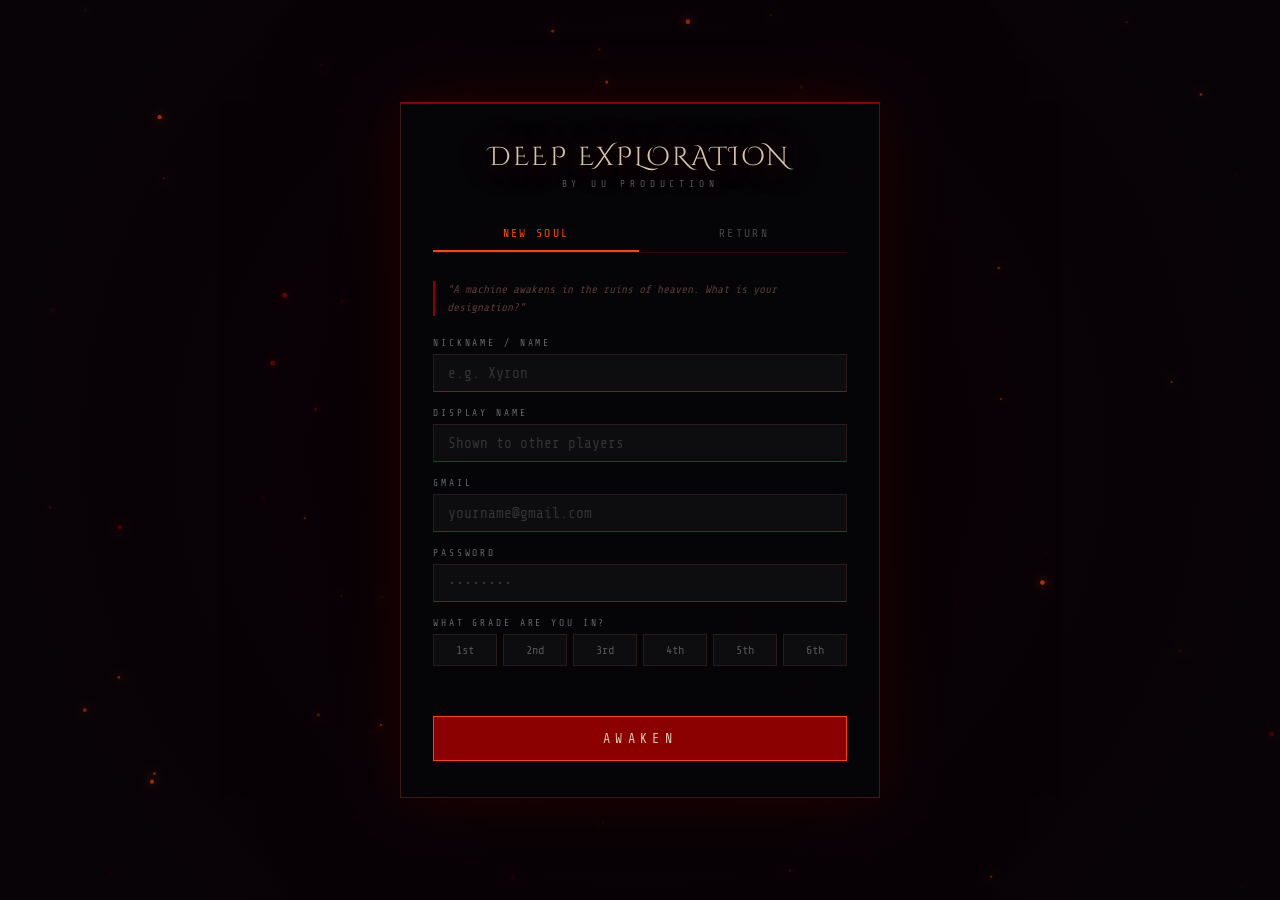
<file: auth.html>
<!DOCTYPE html>
<html lang="en">
<head>
  <meta charset="UTF-8"/>
  <meta name="viewport" content="width=device-width, initial-scale=1.0"/>
  <title>Deep Exploration — Enter the Void</title>
  <link rel="preconnect" href="https://fonts.googleapis.com">
  <link href="https://fonts.googleapis.com/css2?family=Cinzel+Decorative:wght@900&family=Share+Tech+Mono&family=Cinzel:wght@400;600&display=swap" rel="stylesheet">
  <link rel="stylesheet" href="css/global.css"/>
  <link rel="stylesheet" href="css/auth.css"/>
</head>
<body>
  <canvas id="bg-canvas"></canvas>

  <div class="auth-wrapper">
    <div class="auth-logo">
      <span class="logo-de">DEEP EXPLORATION</span>
      <span class="logo-sub">by UU Production</span>
    </div>

    <div class="tab-row">
      <button class="tab-btn active" id="tab-signup" onclick="switchTab('signup')">NEW SOUL</button>
      <button class="tab-btn" id="tab-signin" onclick="switchTab('signin')">RETURN</button>
    </div>

    <!-- SIGN UP -->
    <div class="auth-panel" id="panel-signup">
      <p class="panel-lore">"A machine awakens in the ruins of heaven. What is your designation?"</p>

      <div class="field-group">
        <label>NICKNAME / NAME</label>
        <input type="text" id="su-nickname" placeholder="e.g. Xyron" maxlength="20"/>
      </div>

      <div class="field-group">
        <label>DISPLAY NAME</label>
        <input type="text" id="su-displayname" placeholder="Shown to other players" maxlength="24"/>
      </div>

      <div class="field-group">
        <label>GMAIL</label>
        <input type="email" id="su-email" placeholder="yourname@gmail.com"/>
      </div>

      <div class="field-group">
        <label>PASSWORD</label>
        <input type="password" id="su-password" placeholder="••••••••"/>
      </div>

      <div class="field-group">
        <label>WHAT GRADE ARE YOU IN?</label>
        <div class="grade-grid">
          <button class="grade-btn" onclick="selectGrade(this, 1)">1st</button>
          <button class="grade-btn" onclick="selectGrade(this, 2)">2nd</button>
          <button class="grade-btn" onclick="selectGrade(this, 3)">3rd</button>
          <button class="grade-btn" onclick="selectGrade(this, 4)">4th</button>
          <button class="grade-btn" onclick="selectGrade(this, 5)">5th</button>
          <button class="grade-btn" onclick="selectGrade(this, 6)">6th</button>
        </div>
      </div>

      <div id="su-error" class="error-msg"></div>
      <button class="submit-btn" onclick="handleSignUp()">AWAKEN</button>
    </div>

    <!-- SIGN IN -->
    <div class="auth-panel hidden" id="panel-signin">
      <p class="panel-lore">"The void remembers you. Prove it."</p>

      <div class="field-group">
        <label>GMAIL</label>
        <input type="email" id="si-email" placeholder="yourname@gmail.com"/>
      </div>

      <div class="field-group">
        <label>PASSWORD</label>
        <input type="password" id="si-password" placeholder="••••••••"/>
      </div>

      <div id="si-error" class="error-msg"></div>
      <button class="submit-btn" onclick="handleSignIn()">DESCEND</button>
    </div>
  </div>

  <script src="js/auth.js"></script>
</body>
</html>
</file>
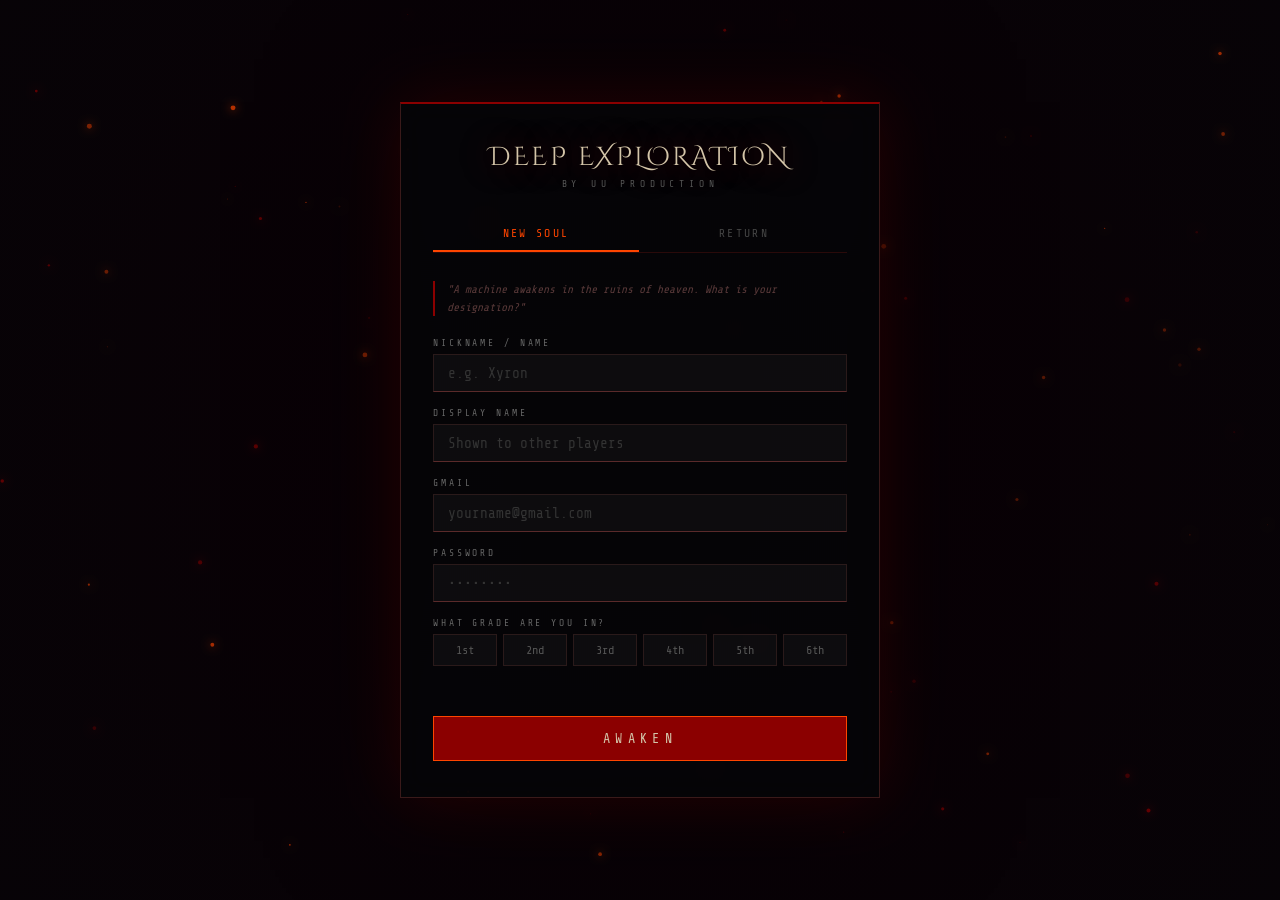
<file: levelselect.html>
<!DOCTYPE html>
<html lang="en">
<head>
  <meta charset="UTF-8"/>
  <meta name="viewport" content="width=device-width, initial-scale=1.0"/>
  <title>Deep Exploration — Level Select</title>
  <link href="https://fonts.googleapis.com/css2?family=Press+Start+2P&family=Share+Tech+Mono&display=swap" rel="stylesheet">
  <link rel="stylesheet" href="css/global.css"/>
  <link rel="stylesheet" href="css/levelselect.css"/>
</head>
<body>
  <canvas id="bg-canvas"></canvas>

  <div id="ls-wrap">

    <!-- Top bar -->
    <div id="ls-topbar">
      <button id="ls-back" onclick="window.location.href='menu.html'">← BACK</button>
      <div id="ls-mode">STANDARD</div>
      <div id="ls-unit"></div>
    </div>

    <!-- Layer header -->
    <div id="layer-header">
      <div id="layer-name">LAYER E1: <span>THE ASHEN EXPANSE</span></div>
      <div id="layer-right">
        <div id="secret-mission-btn">SECRET MISSION</div>
      </div>
    </div>

    <!-- Chapter grid -->
    <div id="chapter-grid">

      <!-- E1-1 — BUILT -->
      <div class="chapter-card active" onclick="startLevel('game.html', 'E1-1')">
        <div class="chapter-preview" id="preview-e1-1">
          <canvas class="preview-canvas" width="200" height="120" id="pc-e1-1"></canvas>
        </div>
        <div class="chapter-rank-row">
          <div class="rank-boxes">
            <div class="rank-box filled"></div>
            <div class="rank-box filled"></div>
            <div class="rank-box filled"></div>
            <div class="rank-box filled"></div>
            <div class="rank-box filled"></div>
          </div>
          <div class="chapter-final-rank" id="cfr-e1-1">-</div>
        </div>
        <div class="chapter-status" id="cstatus-e1-1">— NOT PLAYED —</div>
        <div class="chapter-footer">
          <span class="chapter-diff">ANY</span>
          <span class="chapter-pb" id="cpb-e1-1">--:--:---</span>
        </div>
        <div class="chapter-number">E1-1</div>
        <div class="chapter-title">THE ASHEN EXPANSE</div>
      </div>

      <!-- E1-2 — LOCKED -->
      <div class="chapter-card locked">
        <div class="chapter-preview locked-preview">
          <div class="lock-icon">?</div>
        </div>
        <div class="chapter-rank-row">
          <div class="rank-boxes">
            <div class="rank-box"></div>
            <div class="rank-box"></div>
            <div class="rank-box"></div>
            <div class="rank-box"></div>
            <div class="rank-box"></div>
          </div>
          <div class="chapter-final-rank locked-rank">-</div>
        </div>
        <div class="chapter-status">— LOCKED —</div>
        <div class="chapter-footer">
          <span class="chapter-diff">???</span>
          <span class="chapter-pb">--:--:---</span>
        </div>
        <div class="chapter-number">E1-2</div>
        <div class="chapter-title">COMING SOON</div>
      </div>

      <!-- E1-3 — LOCKED -->
      <div class="chapter-card locked">
        <div class="chapter-preview locked-preview">
          <div class="lock-icon">?</div>
        </div>
        <div class="chapter-rank-row">
          <div class="rank-boxes">
            <div class="rank-box"></div>
            <div class="rank-box"></div>
            <div class="rank-box"></div>
            <div class="rank-box"></div>
            <div class="rank-box"></div>
          </div>
          <div class="chapter-final-rank locked-rank">-</div>
        </div>
        <div class="chapter-status">— LOCKED —</div>
        <div class="chapter-footer">
          <span class="chapter-diff">???</span>
          <span class="chapter-pb">--:--:---</span>
        </div>
        <div class="chapter-number">E1-3</div>
        <div class="chapter-title">COMING SOON</div>
      </div>

      <!-- E1-4 — LOCKED -->
      <div class="chapter-card locked">
        <div class="chapter-preview locked-preview">
          <div class="lock-icon">?</div>
        </div>
        <div class="chapter-rank-row">
          <div class="rank-boxes">
            <div class="rank-box"></div>
            <div class="rank-box"></div>
            <div class="rank-box"></div>
            <div class="rank-box"></div>
            <div class="rank-box"></div>
          </div>
          <div class="chapter-final-rank locked-rank">-</div>
        </div>
        <div class="chapter-status">— LOCKED —</div>
        <div class="chapter-footer">
          <span class="chapter-diff">???</span>
          <span class="chapter-pb">--:--:---</span>
        </div>
        <div class="chapter-number">E1-4</div>
        <div class="chapter-title">COMING SOON</div>
      </div>

    </div>
  </div>

  <script src="js/levelselect.js"></script>
</body>
</html>
</file>
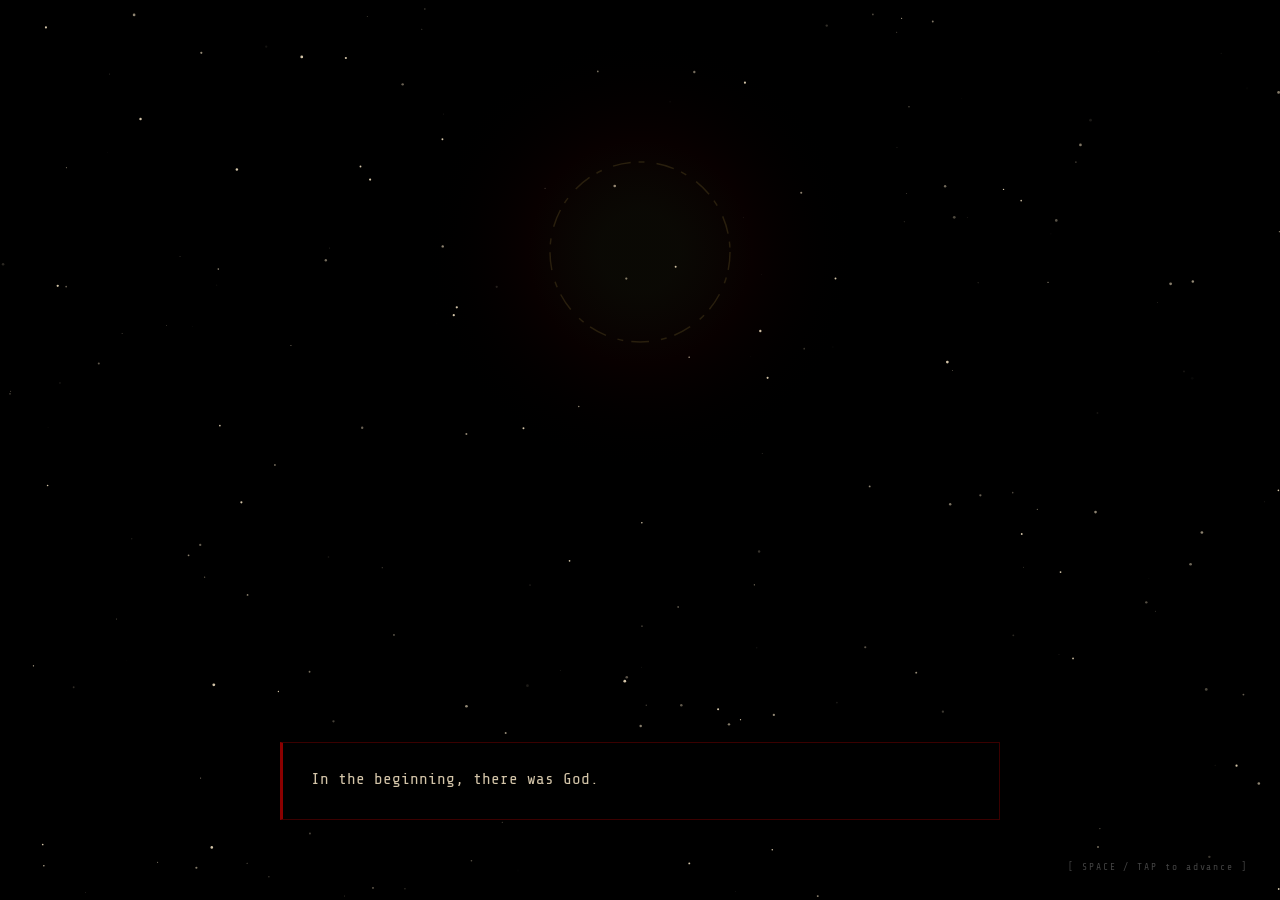
<file: lore.html>
<!DOCTYPE html>
<html lang="en">
<head>
  <meta charset="UTF-8"/>
  <meta name="viewport" content="width=device-width, initial-scale=1.0"/>
  <title>Deep Exploration — The Truth</title>
  <link href="https://fonts.googleapis.com/css2?family=Cinzel+Decorative:wght@900&family=Share+Tech+Mono&family=Cinzel:wght@400;600&display=swap" rel="stylesheet">
  <link rel="stylesheet" href="css/global.css"/>
  <link rel="stylesheet" href="css/lore.css"/>
</head>
<body>
  <canvas id="lore-canvas"></canvas>
  <div id="lore-text-box">
    <p id="lore-line"></p>
  </div>
  <div id="lore-skip">[ SPACE / TAP to advance ]</div>
  <script src="js/lore.js"></script>
</body>
</html>
</file>
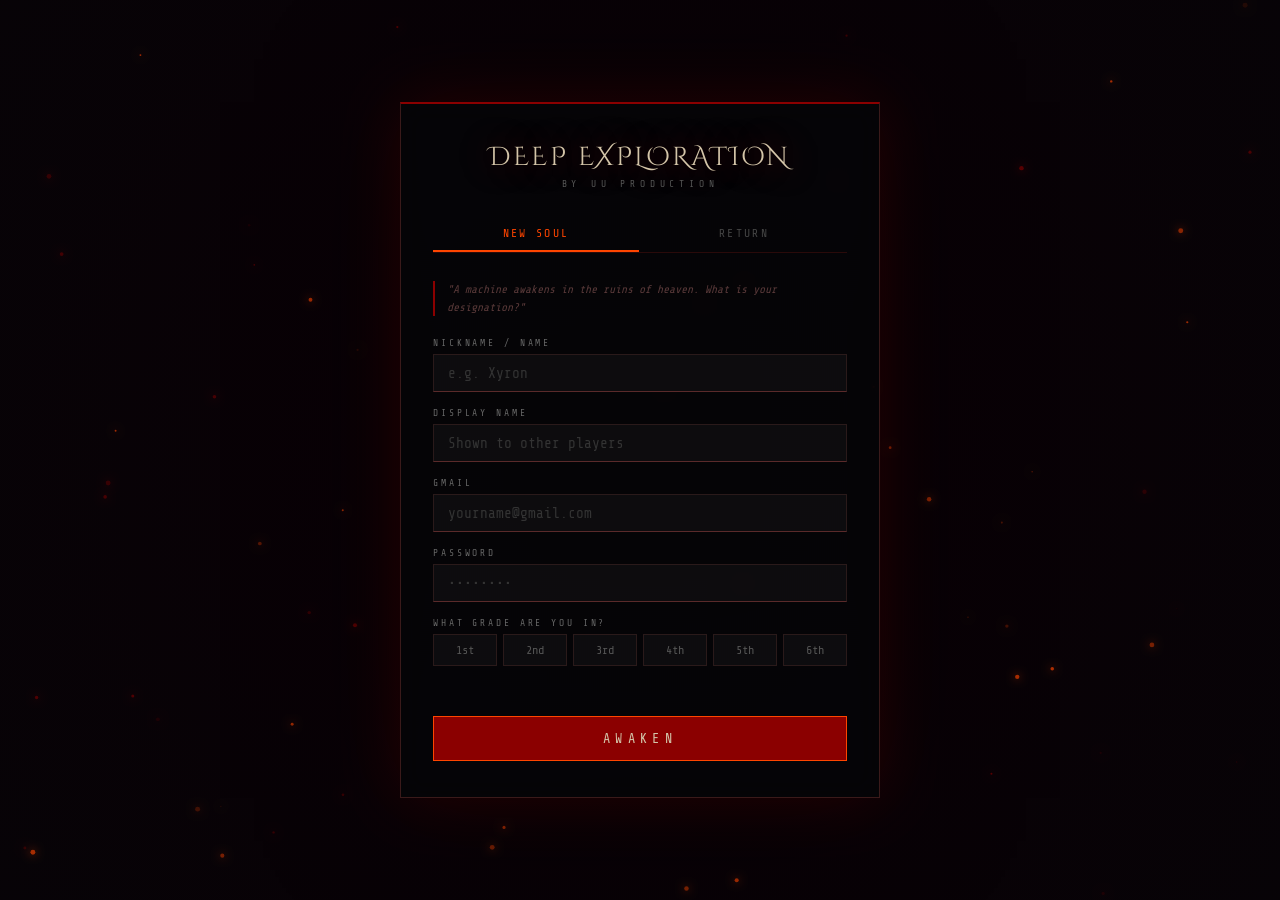
<file: menu.html>
<!DOCTYPE html>
<html lang="en">
<head>
  <meta charset="UTF-8"/>
  <meta name="viewport" content="width=device-width, initial-scale=1.0"/>
  <title>Deep Exploration</title>
  <link href="https://fonts.googleapis.com/css2?family=Press+Start+2P&family=Share+Tech+Mono&display=swap" rel="stylesheet">
  <link rel="stylesheet" href="css/global.css"/>
  <link rel="stylesheet" href="css/menu.css"/>
</head>
<body>
  <canvas id="bg-canvas"></canvas>

  <!-- Scrolling code background -->
  <div id="code-scroll"></div>

  <!-- Left — branding + buttons -->
  <div id="menu-left">
    <div id="menu-title-block">
      <div id="menu-eyebrow">UU PRODUCTION PRESENTS</div>
      <div id="menu-title">DEEP<br/>EXPLORATION</div>
      <div id="menu-status-lines">
        <div class="status-line" id="sl1"></div>
        <div class="status-line" id="sl2"></div>
        <div class="status-line" id="sl3"></div>
        <div class="status-line" id="sl4"></div>
      </div>
    </div>

    <div id="menu-buttons">
      <button class="menu-btn" id="btn-play"   onclick="menuClick('levelselect.html')">PLAY</button>
      <button class="menu-btn" id="btn-ranks"  onclick="menuClick('ranks.html')">RANKS</button>
      <button class="menu-btn" id="btn-levels" onclick="menuClick('levelselect.html')">COMPLETED LEVELS</button>
    </div>

    <div id="menu-footer">
      <span id="footer-user"></span>
      <span id="footer-version">BUILD 0.1 — E1 EARLY ACCESS</span>
    </div>
  </div>

  <!-- Right — robot schematic canvas -->
  <div id="menu-right">
    <canvas id="robot-canvas" width="520" height="620"></canvas>
    <div id="robot-labels"></div>
  </div>

  <script src="js/menu.js"></script>
</body>
</html>
</file>
<file: css/global.css>
*, *::before, *::after {
  margin: 0;
  padding: 0;
  box-sizing: border-box;
}

:root {
  --blood: #8b0000;
  --ember: #ff4500;
  --ash: #1a1a1a;
  --bone: #d4c5a9;
  --void: #050508;
  --chrome: #c0c0c0;
  --gold: #c9a84c;
  --font-title: 'Cinzel Decorative', serif;
  --font-mono: 'Share Tech Mono', monospace;
}

html, body {
  width: 100%;
  height: 100%;
  background: var(--void);
  color: var(--bone);
  font-family: var(--font-mono);
  overflow: hidden;
}

.scene {
  position: fixed;
  inset: 0;
  display: flex;
  align-items: center;
  justify-content: center;
  flex-direction: column;
  opacity: 0;
  pointer-events: none;
  transition: opacity 0.8s ease;
  z-index: 1;
}

.scene.active {
  opacity: 1;
  pointer-events: all;
  z-index: 10;
}
</file>
<file: css/auth.css>
body {
  min-height: 100vh;
  display: flex;
  align-items: center;
  justify-content: center;
  overflow: hidden;
}

#bg-canvas {
  position: fixed;
  inset: 0;
  width: 100%;
  height: 100%;
  z-index: 0;
}

.auth-wrapper {
  position: relative;
  z-index: 2;
  width: min(480px, 94vw);
  background: rgba(5, 5, 8, 0.82);
  border: 1px solid #3a1a1a;
  border-top: 2px solid var(--blood);
  padding: 36px 32px;
  box-shadow: 0 0 60px rgba(139,0,0,0.25), 0 0 120px rgba(0,0,0,0.8);
  backdrop-filter: blur(12px);
  animation: panel-rise 0.9s cubic-bezier(0.16,1,0.3,1) forwards;
}

@keyframes panel-rise {
  from { opacity: 0; transform: translateY(30px); }
  to   { opacity: 1; transform: translateY(0); }
}

.auth-logo {
  text-align: center;
  margin-bottom: 28px;
}

.logo-de {
  display: block;
  font-family: var(--font-title);
  font-size: clamp(1.1rem, 4vw, 1.6rem);
  color: var(--bone);
  text-shadow: 0 0 30px rgba(139,0,0,0.7);
  letter-spacing: 0.1em;
}

.logo-sub {
  display: block;
  font-family: var(--font-mono);
  font-size: 0.6rem;
  color: #555;
  letter-spacing: 0.5em;
  margin-top: 4px;
  text-transform: uppercase;
}

.tab-row {
  display: flex;
  gap: 2px;
  margin-bottom: 28px;
  border-bottom: 1px solid #2a0a0a;
}

.tab-btn {
  flex: 1;
  background: none;
  border: none;
  border-bottom: 2px solid transparent;
  color: #444;
  font-family: var(--font-mono);
  font-size: 0.72rem;
  letter-spacing: 0.2em;
  padding: 10px 0;
  cursor: pointer;
  transition: all 0.2s;
}

.tab-btn.active {
  color: var(--ember);
  border-bottom-color: var(--ember);
}

.tab-btn:hover:not(.active) {
  color: var(--bone);
}

.panel-lore {
  font-family: var(--font-mono);
  font-size: 0.7rem;
  color: #5a3a3a;
  font-style: italic;
  margin-bottom: 22px;
  line-height: 1.6;
  border-left: 2px solid var(--blood);
  padding-left: 12px;
}

.field-group {
  margin-bottom: 16px;
}

.field-group label {
  display: block;
  font-family: var(--font-mono);
  font-size: 0.6rem;
  letter-spacing: 0.3em;
  color: #666;
  margin-bottom: 6px;
}

.field-group input {
  width: 100%;
  background: rgba(255,255,255,0.03);
  border: 1px solid #2a1a1a;
  border-bottom-color: #5a2a2a;
  color: var(--bone);
  font-family: var(--font-mono);
  font-size: 0.9rem;
  padding: 10px 14px;
  outline: none;
  transition: border-color 0.2s, box-shadow 0.2s;
}

.field-group input:focus {
  border-color: var(--blood);
  box-shadow: 0 0 16px rgba(139,0,0,0.2);
}

.field-group input::placeholder {
  color: #333;
}

.grade-grid {
  display: grid;
  grid-template-columns: repeat(6, 1fr);
  gap: 6px;
}

.grade-btn {
  background: rgba(255,255,255,0.03);
  border: 1px solid #2a1a1a;
  color: #555;
  font-family: var(--font-mono);
  font-size: 0.75rem;
  padding: 8px 4px;
  cursor: pointer;
  transition: all 0.2s;
}

.grade-btn:hover {
  border-color: var(--blood);
  color: var(--bone);
}

.grade-btn.selected {
  background: var(--blood);
  border-color: var(--ember);
  color: #fff;
  box-shadow: 0 0 12px rgba(255,69,0,0.4);
}

.error-msg {
  font-family: var(--font-mono);
  font-size: 0.7rem;
  color: var(--ember);
  min-height: 18px;
  margin-bottom: 10px;
}

.submit-btn {
  width: 100%;
  background: var(--blood);
  border: 1px solid var(--ember);
  color: var(--bone);
  font-family: var(--font-mono);
  font-size: 0.85rem;
  letter-spacing: 0.4em;
  padding: 14px;
  cursor: pointer;
  transition: all 0.2s;
  margin-top: 6px;
}

.submit-btn:hover {
  background: #a00000;
  box-shadow: 0 0 24px rgba(255,69,0,0.4);
  transform: translateY(-1px);
}

.submit-btn:active {
  transform: translateY(0);
}

.hidden {
  display: none !important;
}
</file>
<file: css/levelselect.css>
body {
  width: 100vw;
  min-height: 100vh;
  overflow-x: hidden;
  background: #0a0a0a;
}

#bg-canvas {
  position: fixed;
  inset: 0;
  width: 100%;
  height: 100%;
  z-index: 0;
  pointer-events: none;
}

#ls-wrap {
  position: relative;
  z-index: 10;
  padding: 0 0 40px;
  animation: panel-rise 0.6s ease forwards;
}

/* ── Top bar ── */
#ls-topbar {
  display: flex;
  align-items: center;
  justify-content: space-between;
  background: #111;
  border-bottom: 2px solid #222;
  padding: 12px 24px;
}

#ls-back {
  font-family: 'Press Start 2P', monospace;
  font-size: 0.5rem;
  background: none;
  border: 1px solid #333;
  color: #666;
  padding: 8px 14px;
  cursor: pointer;
  letter-spacing: 0.1em;
  transition: all 0.15s;
}
#ls-back:hover { color: #fff; border-color: #fff; }

#ls-mode {
  font-family: 'Press Start 2P', monospace;
  font-size: 0.75rem;
  color: #fff;
  letter-spacing: 0.3em;
}

#ls-unit {
  font-family: 'Press Start 2P', monospace;
  font-size: 0.42rem;
  color: #444;
  letter-spacing: 0.15em;
}

/* ── Layer header ── */
#layer-header {
  display: flex;
  align-items: center;
  justify-content: space-between;
  padding: 20px 28px 14px;
  border-bottom: 1px solid #1a1a1a;
}

#layer-name {
  font-family: 'Press Start 2P', monospace;
  font-size: clamp(0.7rem, 2.5vw, 1.1rem);
  color: #fff;
  letter-spacing: 0.1em;
}

#layer-name span {
  color: #888;
  font-size: 0.8em;
}

#secret-mission-btn {
  font-family: 'Press Start 2P', monospace;
  font-size: 0.48rem;
  color: #444;
  border: 1px solid #222;
  padding: 10px 16px;
  cursor: not-allowed;
  letter-spacing: 0.15em;
}

/* ── Chapter grid ── */
#chapter-grid {
  display: grid;
  grid-template-columns: repeat(auto-fill, minmax(220px, 1fr));
  gap: 2px;
  padding: 18px 20px;
  background: #0a0a0a;
}

/* ── Chapter card ── */
.chapter-card {
  background: #111;
  border: 1px solid #1a1a1a;
  display: flex;
  flex-direction: column;
  gap: 0;
  cursor: pointer;
  transition: border-color 0.15s, transform 0.15s;
  position: relative;
  overflow: hidden;
}

.chapter-card.active:hover {
  border-color: #fff;
  transform: translateY(-2px);
  z-index: 2;
}

.chapter-card.locked {
  cursor: default;
  opacity: 0.45;
  filter: grayscale(1);
}

/* Preview area */
.chapter-preview {
  width: 100%;
  aspect-ratio: 16/10;
  background: #000;
  position: relative;
  overflow: hidden;
}

.preview-canvas {
  width: 100%;
  height: 100%;
  image-rendering: pixelated;
}

.locked-preview {
  display: flex;
  align-items: center;
  justify-content: center;
  background: #060606;
}

.lock-icon {
  font-family: 'Press Start 2P', monospace;
  font-size: 2rem;
  color: #1a1a1a;
}

/* Rank row */
.chapter-rank-row {
  display: flex;
  align-items: center;
  justify-content: space-between;
  padding: 8px 12px;
  background: #0d0d0d;
  border-top: 1px solid #1a1a1a;
  border-bottom: 1px solid #1a1a1a;
}

.rank-boxes {
  display: flex;
  gap: 4px;
}

.rank-box {
  width: 16px;
  height: 16px;
  border: 1px solid #222;
  background: #0a0a0a;
}

.rank-box.filled {
  background: #333;
  border-color: #555;
}

.chapter-final-rank {
  font-family: 'Press Start 2P', monospace;
  font-size: 1.4rem;
  color: #fff;
  line-height: 1;
  text-shadow: 2px 2px 0 #000;
  min-width: 24px;
  text-align: center;
}

.locked-rank { color: #222; }

/* Status */
.chapter-status {
  font-family: 'Press Start 2P', monospace;
  font-size: 0.38rem;
  color: #555;
  padding: 7px 12px;
  letter-spacing: 0.15em;
  text-align: center;
  background: #0d0d0d;
}

/* Footer */
.chapter-footer {
  display: flex;
  justify-content: space-between;
  padding: 6px 12px;
  background: #0a0a0a;
}

.chapter-diff {
  font-family: 'Press Start 2P', monospace;
  font-size: 0.38rem;
  color: #444;
  letter-spacing: 0.1em;
}

.chapter-pb {
  font-family: 'Press Start 2P', monospace;
  font-size: 0.38rem;
  color: #666;
  letter-spacing: 0.05em;
}

/* Number + Title */
.chapter-number {
  font-family: 'Press Start 2P', monospace;
  font-size: 0.38rem;
  color: #888;
  padding: 8px 12px 2px;
  letter-spacing: 0.2em;
  text-decoration: underline;
  text-underline-offset: 3px;
}

.chapter-title {
  font-family: 'Press Start 2P', monospace;
  font-size: clamp(0.42rem, 1.2vw, 0.6rem);
  color: #ccc;
  padding: 2px 12px 12px;
  letter-spacing: 0.1em;
  line-height: 1.6;
}

@keyframes panel-rise {
  from { opacity: 0; transform: translateY(14px); }
  to   { opacity: 1; transform: translateY(0); }
}
</file>
<file: css/lore.css>
body {
  background: #000;
  overflow: hidden;
  width: 100vw;
  height: 100vh;
}

#lore-canvas {
  position: fixed;
  inset: 0;
  width: 100%;
  height: 100%;
  z-index: 0;
}

#lore-text-box {
  position: fixed;
  bottom: 80px;
  left: 50%;
  transform: translateX(-50%);
  width: min(720px, 90vw);
  background: rgba(0,0,0,0.75);
  border: 1px solid #3a0000;
  border-left: 3px solid var(--blood);
  padding: 22px 28px;
  z-index: 10;
  backdrop-filter: blur(8px);
}

#lore-line {
  font-family: var(--font-mono);
  font-size: clamp(0.75rem, 2vw, 1rem);
  color: var(--bone);
  line-height: 1.8;
  min-height: 2em;
}

#lore-skip {
  position: fixed;
  bottom: 28px;
  right: 32px;
  font-family: var(--font-mono);
  font-size: 0.6rem;
  color: #444;
  letter-spacing: 0.2em;
  z-index: 10;
  animation: blink 1.6s ease infinite;
}

@keyframes blink {
  0%, 100% { opacity: 1; }
  50% { opacity: 0.2; }
}
</file>
<file: css/menu.css>
body {
  width: 100vw;
  height: 100vh;
  overflow: hidden;
  background: #000;
  display: flex;
  align-items: stretch;
}

/* ── Scrolling code bg ── */
#code-scroll {
  position: fixed;
  inset: 0;
  z-index: 0;
  overflow: hidden;
  pointer-events: none;
  opacity: 0.07;
  font-family: 'Share Tech Mono', monospace;
  font-size: 0.65rem;
  color: #fff;
  line-height: 1.6;
  padding: 10px 16px;
  white-space: pre-wrap;
  word-break: break-all;
  mask-image: linear-gradient(to bottom, transparent, black 10%, black 90%, transparent);
}

/* ── BG canvas (subtle grain/scanlines) ── */
#bg-canvas {
  position: fixed;
  inset: 0;
  width: 100%;
  height: 100%;
  z-index: 1;
  pointer-events: none;
}

/* ── Layout ── */
#menu-left {
  position: relative;
  z-index: 10;
  width: min(520px, 55vw);
  display: flex;
  flex-direction: column;
  justify-content: center;
  padding: clamp(24px, 5vw, 60px) clamp(20px, 4vw, 60px);
  gap: 40px;
}

#menu-right {
  position: relative;
  z-index: 10;
  flex: 1;
  display: flex;
  align-items: center;
  justify-content: center;
}

/* ── Title ── */
#menu-eyebrow {
  font-family: 'Press Start 2P', monospace;
  font-size: clamp(0.3rem, 1vw, 0.5rem);
  color: #333;
  letter-spacing: 0.3em;
  margin-bottom: 10px;
}

#menu-title {
  font-family: 'Press Start 2P', monospace;
  font-size: clamp(1.6rem, 5vw, 3.2rem);
  color: #fff;
  line-height: 1.15;
  letter-spacing: 0.05em;
  text-shadow: 4px 4px 0 #000, 0 0 40px rgba(255,255,255,0.08);
  margin-bottom: 18px;
}

/* ── Status lines (boot text) ── */
#menu-status-lines {
  display: flex;
  flex-direction: column;
  gap: 5px;
  margin-top: 6px;
}

.status-line {
  font-family: 'Share Tech Mono', monospace;
  font-size: clamp(0.5rem, 1.2vw, 0.72rem);
  color: #444;
  letter-spacing: 0.1em;
  min-height: 1em;
}

.status-ok   { color: #00cc66; }
.status-warn { color: #ff8800; }
.status-boot { color: #aaa; }

/* ── Buttons ── */
#menu-buttons {
  display: flex;
  flex-direction: column;
  gap: 10px;
}

.menu-btn {
  font-family: 'Press Start 2P', monospace;
  font-size: clamp(0.6rem, 1.8vw, 0.95rem);
  background: #fff;
  color: #000;
  border: none;
  padding: clamp(10px, 2vh, 16px) clamp(16px, 3vw, 28px);
  cursor: pointer;
  text-align: left;
  letter-spacing: 0.15em;
  transition: background 0.1s, color 0.1s, transform 0.1s;
  position: relative;
  clip-path: polygon(0 0, 100% 0, 100% 100%, 6px 100%, 0 calc(100% - 6px));
}

.menu-btn::before {
  content: '▶';
  position: absolute;
  left: -20px;
  opacity: 0;
  transition: opacity 0.1s, left 0.1s;
  font-size: 0.7em;
}

.menu-btn:hover {
  background: #000;
  color: #fff;
  border: 2px solid #fff;
  transform: translateX(6px);
}

.menu-btn:hover::before {
  left: -18px;
  opacity: 1;
}

.menu-btn:active {
  transform: translateX(3px) scale(0.98);
}

/* ── Footer ── */
#menu-footer {
  display: flex;
  flex-direction: column;
  gap: 4px;
}

#footer-user {
  font-family: 'Press Start 2P', monospace;
  font-size: 0.42rem;
  color: #555;
  letter-spacing: 0.15em;
}

#footer-version {
  font-family: 'Share Tech Mono', monospace;
  font-size: 0.55rem;
  color: #2a2a2a;
  letter-spacing: 0.2em;
}

/* ── Robot canvas ── */
#robot-canvas {
  max-width: 90%;
  max-height: 85vh;
  opacity: 0;
  animation: robot-appear 1.2s ease 2.5s forwards;
}

@keyframes robot-appear {
  from { opacity: 0; filter: brightness(3); }
  to   { opacity: 1; filter: brightness(1); }
}

#robot-labels {
  position: absolute;
  inset: 0;
  pointer-events: none;
  font-family: 'Share Tech Mono', monospace;
  font-size: clamp(0.35rem, 0.9vw, 0.55rem);
  color: #333;
  letter-spacing: 0.08em;
  line-height: 1.5;
}

.rlabel {
  position: absolute;
  opacity: 0;
  animation: label-in 0.4s ease forwards;
}

.rlabel::before {
  content: '';
  display: inline-block;
  width: 16px;
  height: 1px;
  background: #333;
  vertical-align: middle;
  margin-right: 5px;
}

@keyframes label-in {
  from { opacity: 0; transform: translateX(-6px); }
  to   { opacity: 1; transform: translateX(0); }
}

/* Flash transition */
.flash-out {
  animation: flash-white 0.5s ease forwards;
}

@keyframes flash-white {
  0%   { filter: brightness(1); }
  50%  { filter: brightness(8); }
  100% { filter: brightness(1); opacity: 0; }
}
</file>
